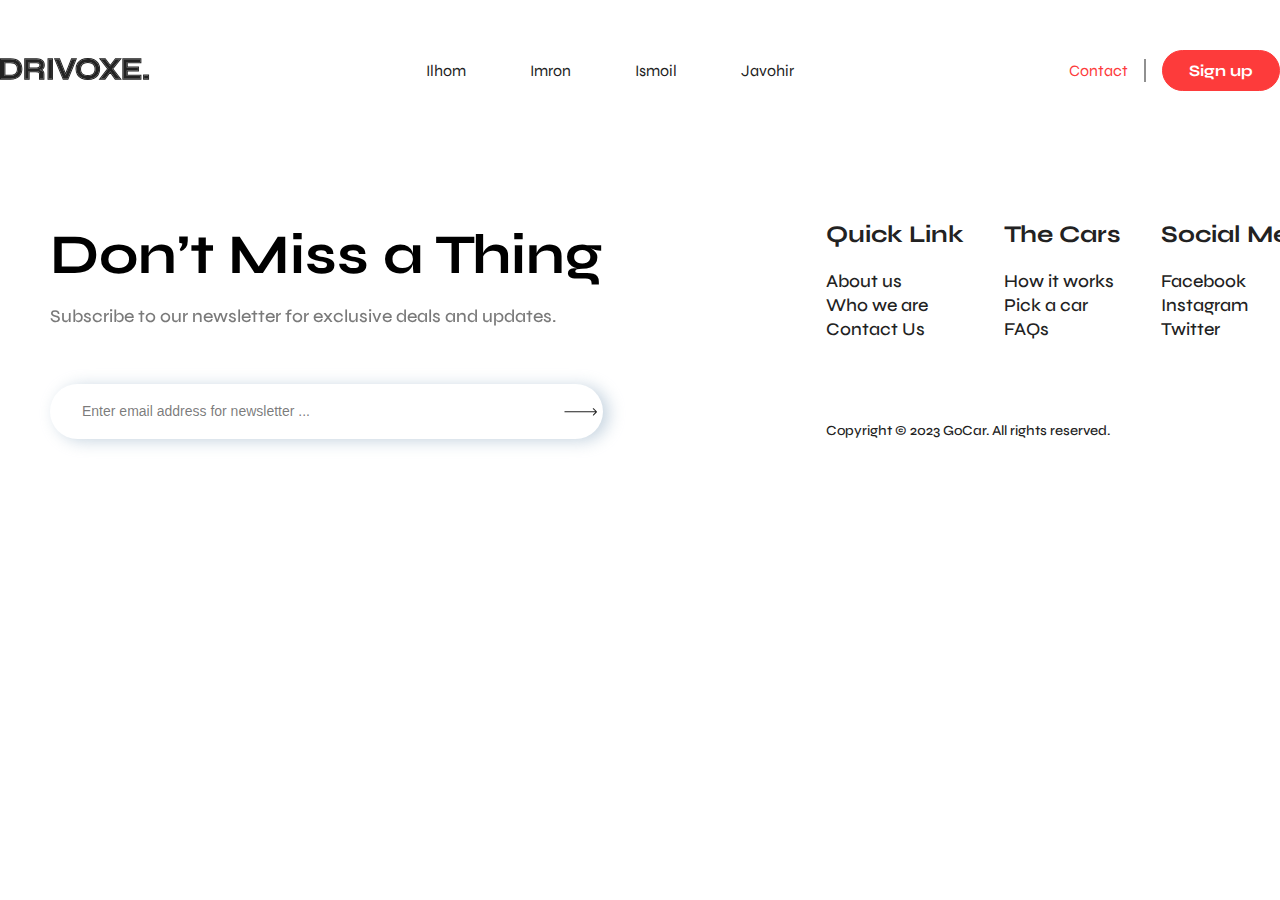
<file: index.html>
<!DOCTYPE html>
<html lang="en">
<head>
    <meta charset="UTF-8">
    <meta name="viewport" content="width=device-width, initial-scale=1.0">
    <link rel="preconnect" href="https://fonts.googleapis.com">
    <link rel="preconnect" href="https://fonts.gstatic.com" crossorigin>
    <link href="https://fonts.googleapis.com/css2?family=Syne:wght@400..800&display=swap" rel="stylesheet">

    <link rel="stylesheet" href="./css/style.css">
    <link rel="stylesheet" href="./css ">

    <title>Document</title>
</head>
<body>
    <header class="container header">
        <a href="./index.html">
            <img src="./img/Drivoxe--logo.svg" alt="">
        </a>
        <nav class="menu">
            <ul>
                <li>
                    <a href="./pages/ilhom.html">
                        Ilhom
                    </a>
                </li>
                <li>
                    <a href="./pages/imron.html">
                        Imron
                    </a>
                </li>
                <li>
                    <a href="./pages/ismoil.html">
                        Ismoil
                    </a>
                </li>
                <li>
                    <a href="./pages/javohir.html">
                        Javohir
                    </a>
                </li>
            </ul>
        </nav>

        <div class="header__buttons">
            <a class="header__buttons--link" href="#">
                Contact
            </a>
            <span></span>
            <a class="link " href="#">
                Sign up
            </a>
        </div>
    </header>
    <main>
        <div class="container">

            



        </div>
    </main>
    <footer class="container footer">
        
        <div class="footer__box">
            <h2 class="footer__box--title">
                Don’t Miss a Thing
            </h2>
            <p class="footer__box--text">
                Subscribe to our newsletter for exclusive deals and updates.
            </p>
            <form class="footer__box--form" action="">
                <input class="footer__box--form-input" type="email" placeholder="Enter email address for newsletter ...">
                <button class="footer__box--form-button">
                    <img src="./img/Arrow.svg" alt="">
                </button>
            </form>

        </div>
        <div class="footer__inner">
            <div class="footer__links">
                <ul class="footer__links--list">
                    <li>
                        <p>
                            Quick Link
                        </p>
                    </li>
                    <li>
                        <a href="#">
                            About us
                        </a>
                    </li>
                    <li>
                        <a href="#">
                            Who we are
                        </a>
                    </li>
                    <li>
                        <a href="#">
                            Contact Us
                        </a>
                    </li>
                </ul>
                <ul class="footer__links--list">
                    <li>
                        <p>
                            The Cars
                        </p>
                    </li>
                    <li>
                        <a href="#">
                            How it works
                        </a>
                    </li>
                    <li>
                        <a href="#">
                            Pick a car
                        </a>
                    </li>
                    <li>
                        <a href="#">
                            FAQs
                        </a>
                    </li>
                </ul>
                <ul class="footer__links--list">
                    <li>
                        <p>
                            Social Media
                        </p>
                    </li>
                    <li>
                        <a href="#">
                            Facebook
                        </a>
                    </li>
                    <li>
                        <a href="#">
                            Instagram
                        </a>
                    </li>
                    <li>
                        <a href="#">
                            Twitter
                        </a>
                    </li>
                </ul>
            </div>

            <p class="footer--tr">
                Copyright © 2023 GoCar. All rights reserved.
            </p>

        </div>


    </footer>
</body>
</html>
</file>
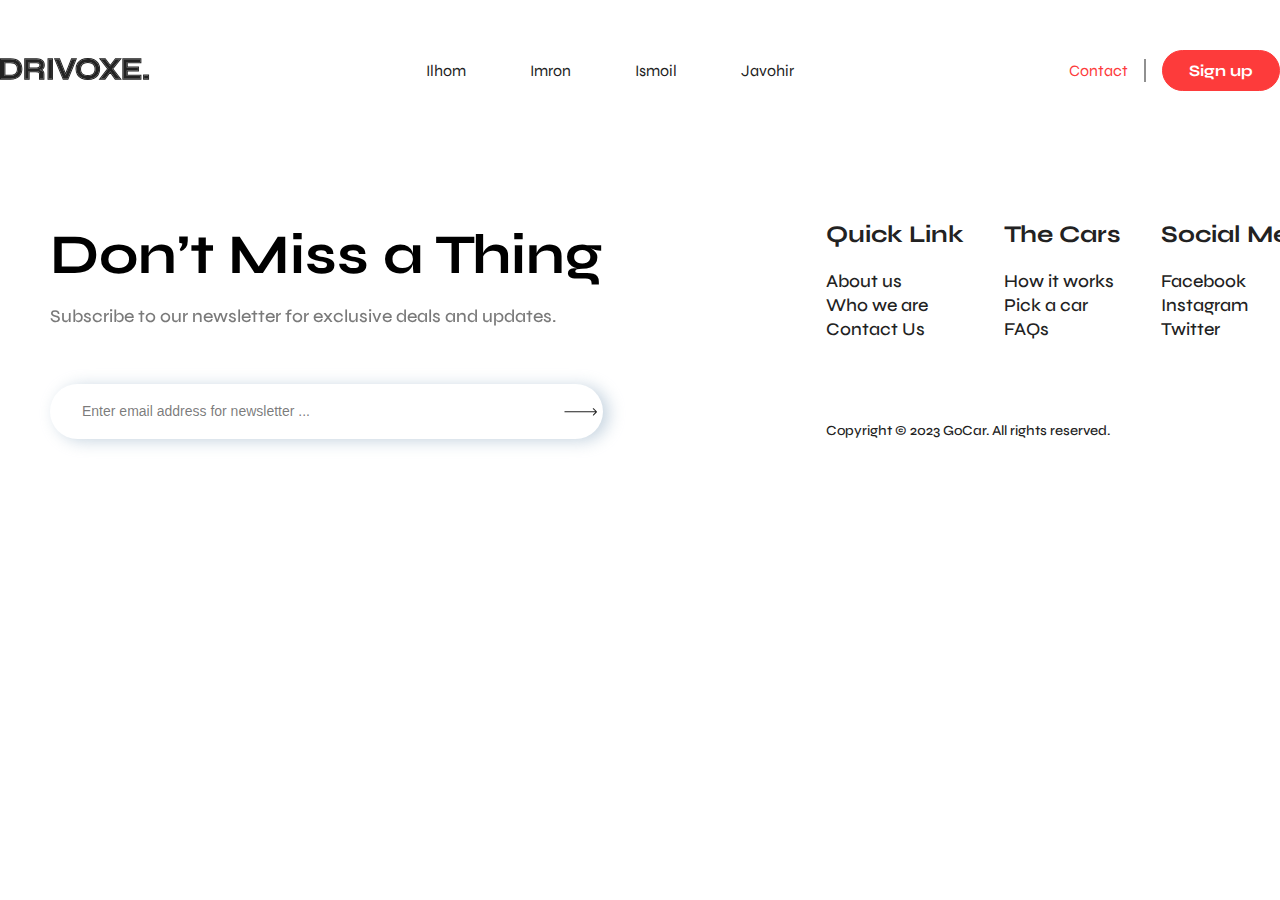
<file: pages/imron.html>
<!DOCTYPE html>
<html lang="en">
<head>
    <meta charset="UTF-8">
    <meta name="viewport" content="width=device-width, initial-scale=1.0">
    <link rel="preconnect" href="https://fonts.googleapis.com">
    <link rel="preconnect" href="https://fonts.gstatic.com" crossorigin>
    <link href="https://fonts.googleapis.com/css2?family=Syne:wght@400..800&display=swap" rel="stylesheet">

    <link rel="stylesheet" href="../css/style.css">
    <link rel="stylesheet" href="../css/ ">

    <title>Document</title>
</head>
<body>
    <header class="container header">
        <a href="../index.html">
            <img src="../img/Drivoxe--logo.svg" alt="">
        </a>
        <nav class="menu">
            <ul>
                <li>
                    <a href="../pages/ilhom.html">
                        Ilhom
                    </a>
                </li>
                <li>
                    <a href="../pages/imron.html">
                        Imron
                    </a>
                </li>
                <li>
                    <a href="../pages/ismoil.html">
                        Ismoil
                    </a>
                </li>
                <li>
                    <a href="../pages/javohir.html">
                        Javohir
                    </a>
                </li>
            </ul>
        </nav>
        <div class="header__buttons">
            <a class="header__buttons--link" href="#">
                Contact
            </a>
            <span></span>
            <a class="link " href="#">
                Sign up
            </a>
        </div>
    </header>
    <main>
        <div class="container">

            



        </div>
    </main>
    <footer class="container footer">
        <div class="footer__box">
            <h2 class="footer__box--title">
                Don’t Miss a Thing
            </h2>
            <p class="footer__box--text">
                Subscribe to our newsletter for exclusive deals and updates.
            </p>
            <form class="footer__box--form" action="">
                <input class="footer__box--form-input" type="email" placeholder="Enter email address for newsletter ...">
                <button class="footer__box--form-button">
                    <img src="../img/Arrow.svg" alt="">
                </button>
            </form>
        </div>
        <div class="footer__inner">
            <div class="footer__links">
                <ul class="footer__links--list">
                    <li>
                        <p>
                            Quick Link
                        </p>
                    </li>
                    <li>
                        <a href="#">
                            About us
                        </a>
                    </li>
                    <li>
                        <a href="#">
                            Who we are
                        </a>
                    </li>
                    <li>
                        <a href="#">
                            Contact Us
                        </a>
                    </li>
                </ul>
                <ul class="footer__links--list">
                    <li>
                        <p>
                            The Cars
                        </p>
                    </li>
                    <li>
                        <a href="#">
                            How it works
                        </a>
                    </li>
                    <li>
                        <a href="#">
                            Pick a car
                        </a>
                    </li>
                    <li>
                        <a href="#">
                            FAQs
                        </a>
                    </li>
                </ul>
                <ul class="footer__links--list">
                    <li>
                        <p>
                            Social Media
                        </p>
                    </li>
                    <li>
                        <a href="#">
                            Facebook
                        </a>
                    </li>
                    <li>
                        <a href="#">
                            Instagram
                        </a>
                    </li>
                    <li>
                        <a href="#">
                            Twitter
                        </a>
                    </li>
                </ul>
            </div>
            <p class="footer--tr">
                Copyright © 2023 GoCar. All rights reserved.
            </p>
        </div>
    </footer>
</body>
</html>
</file>
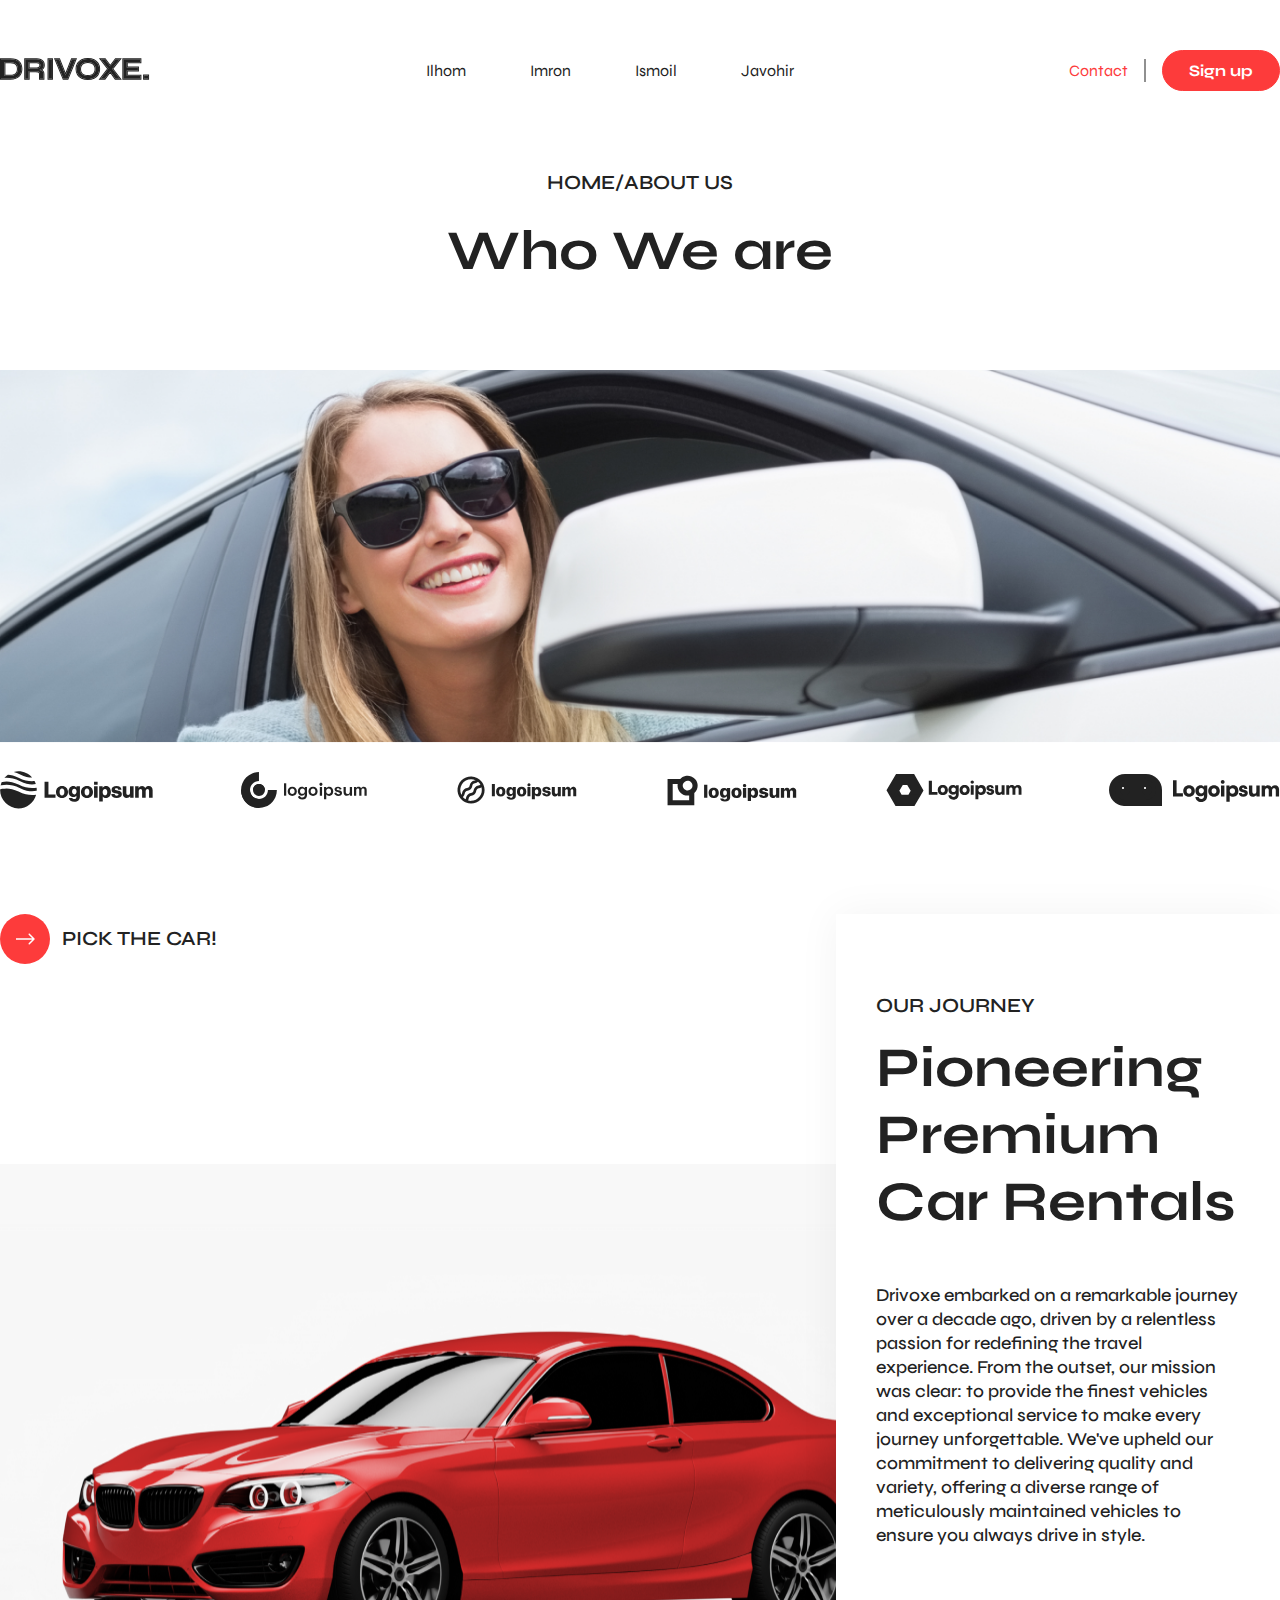
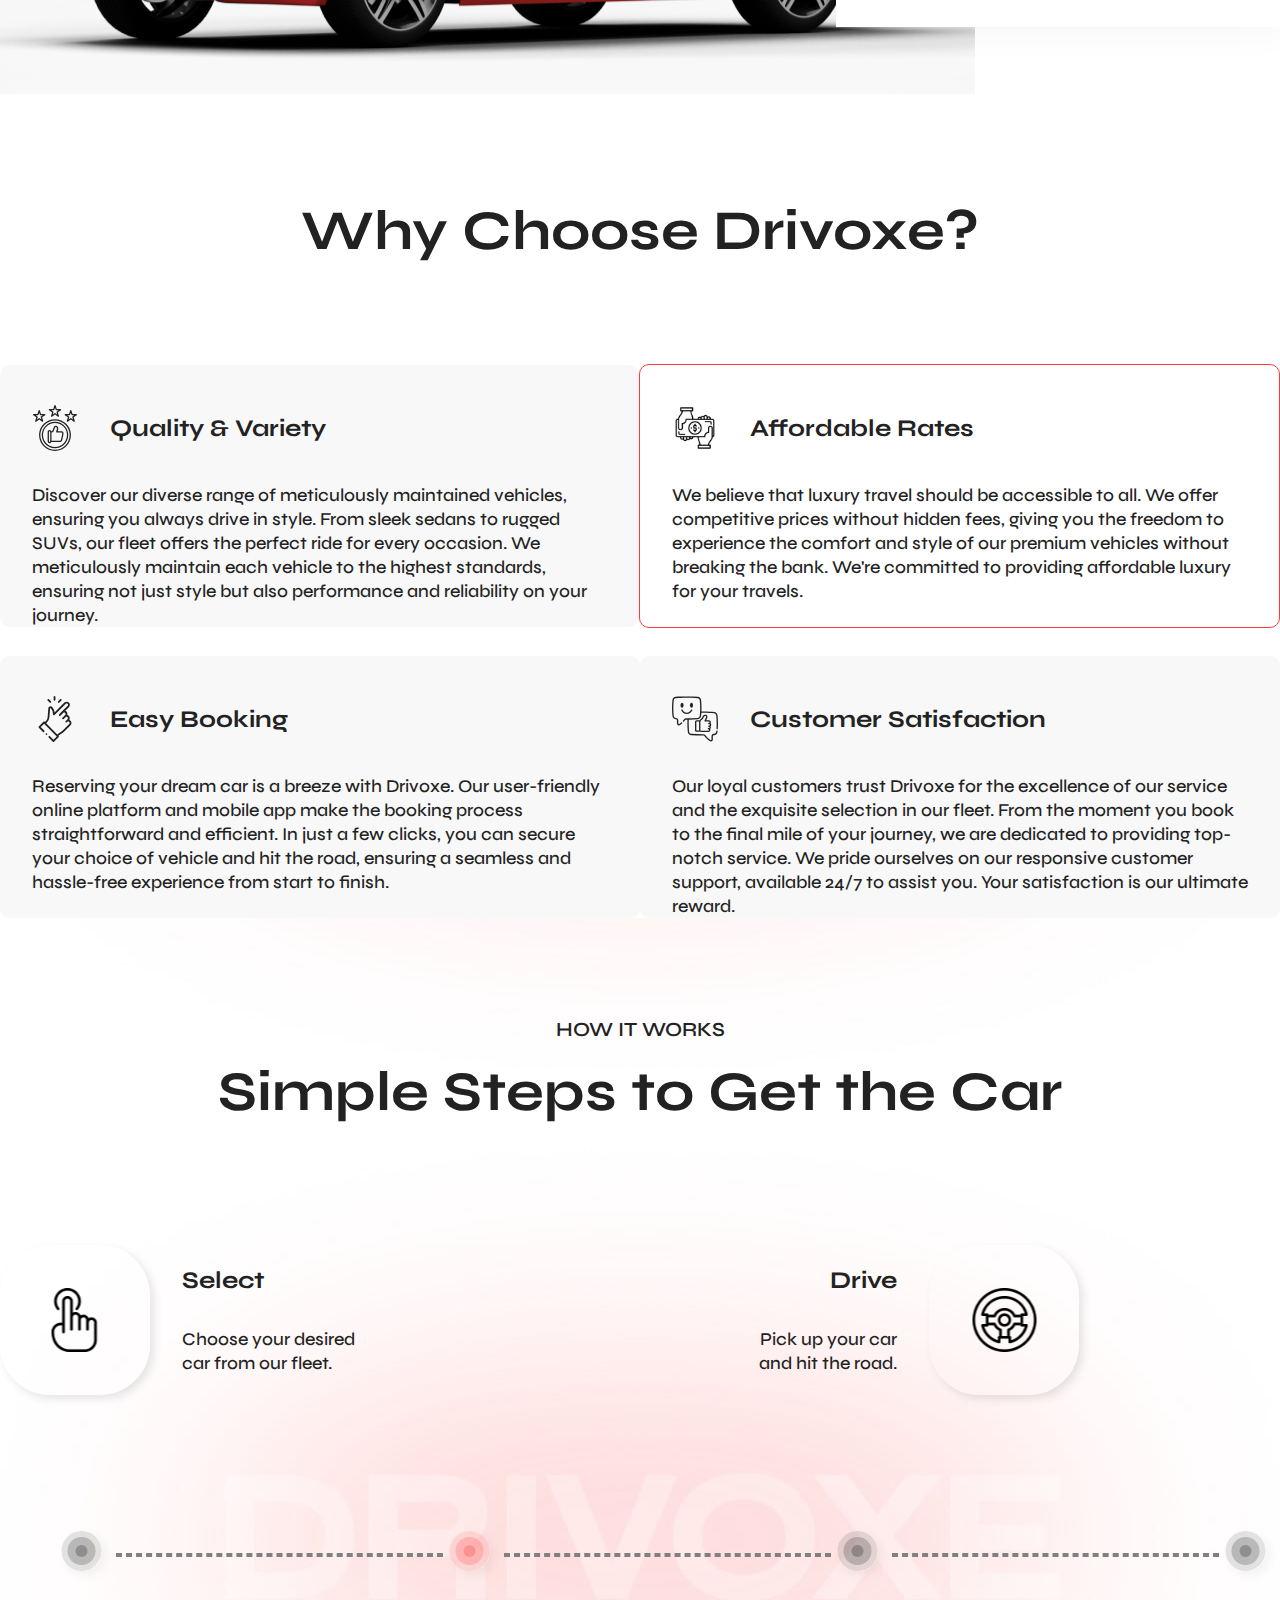
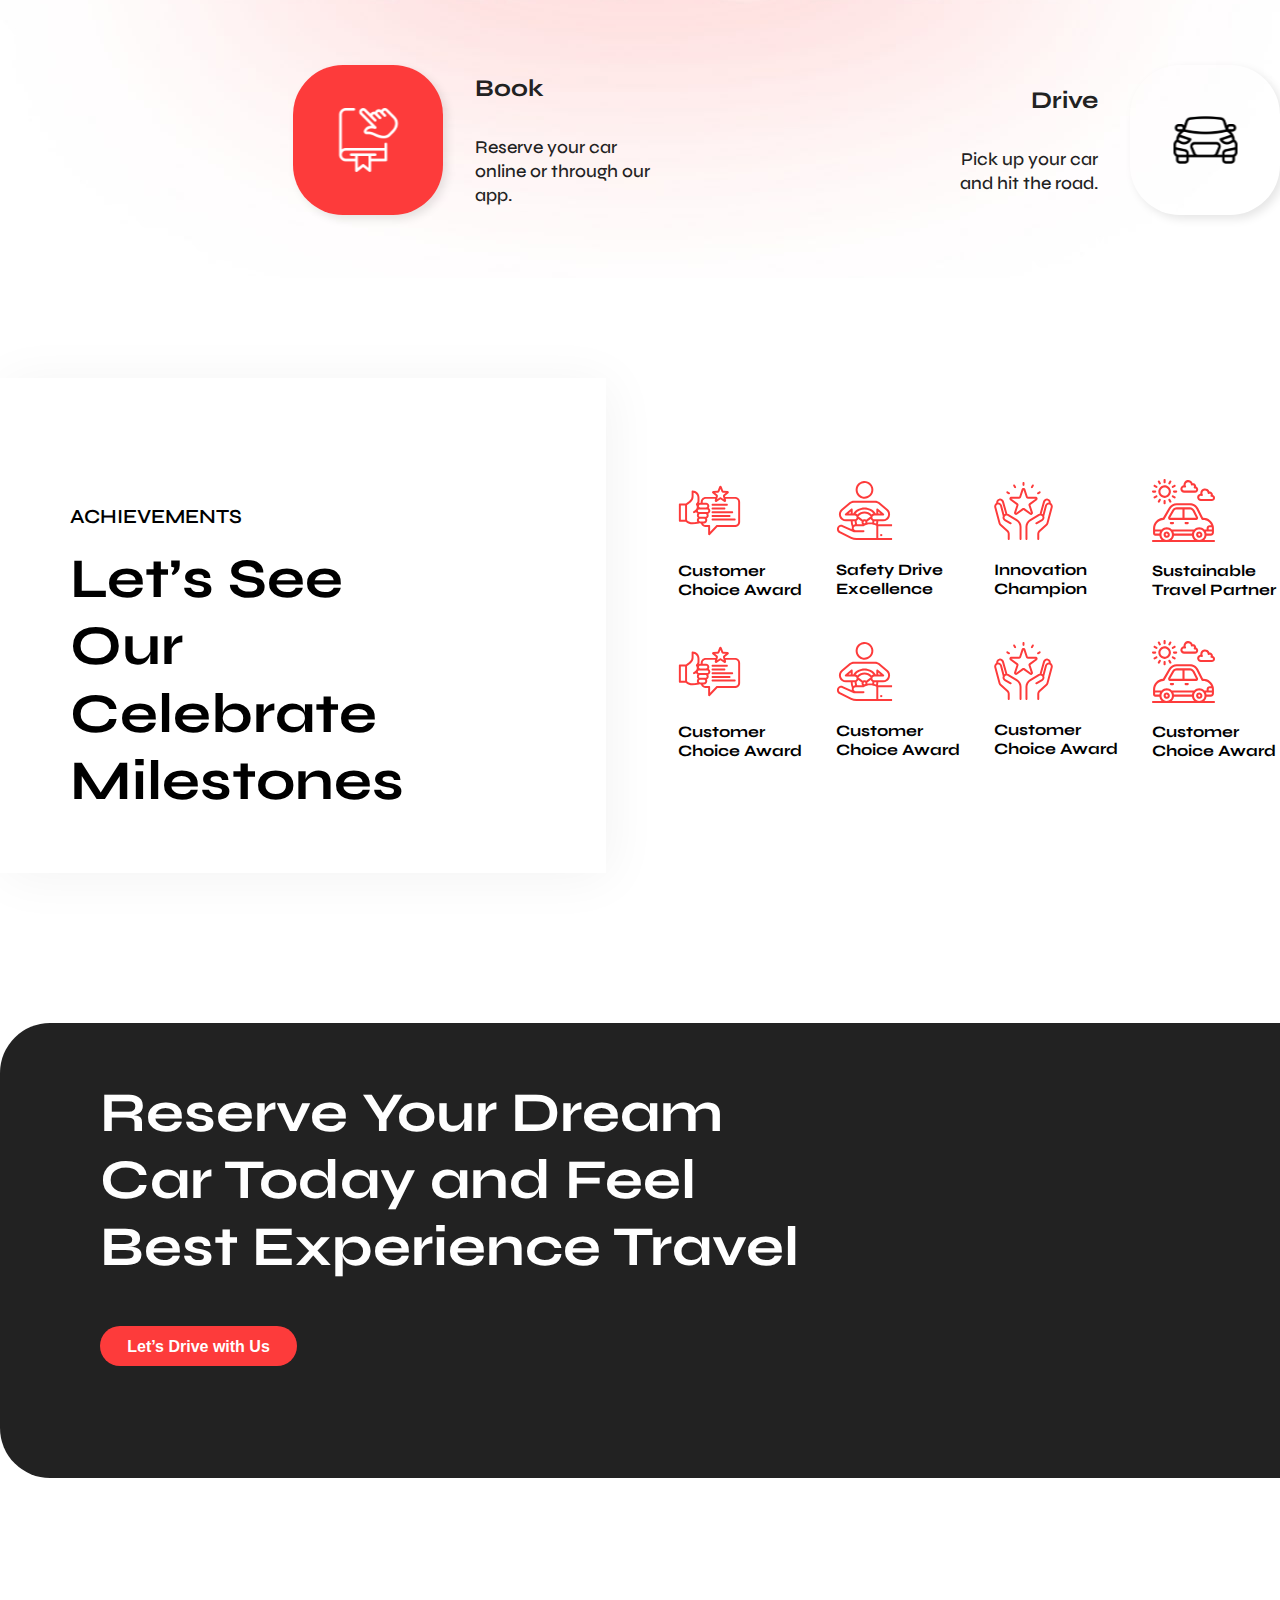
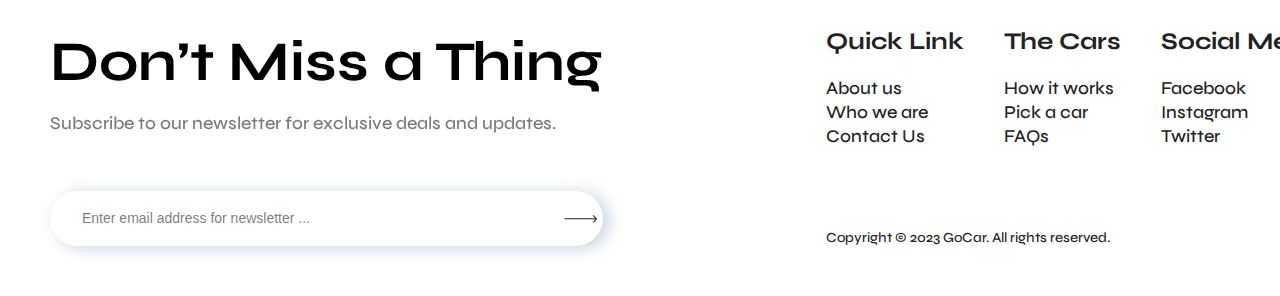
<file: pages/ismoil.html>
<!DOCTYPE html>
<html lang="en">

<head>
    <meta charset="UTF-8">
    <meta name="viewport" content="width=device-width, initial-scale=1.0">
    <link rel="preconnect" href="https://fonts.googleapis.com">
    <link rel="preconnect" href="https://fonts.gstatic.com" crossorigin>
    <link href="https://fonts.googleapis.com/css2?family=Syne:wght@400..800&display=swap" rel="stylesheet">

    <link rel="stylesheet" href="../css/style.css">
    <link rel="stylesheet" href="../css/ismoil.css">

    <title>Document</title>
</head>

<body>

    <header class="container header">
        <a href="../index.html">
            <img src="../img/Drivoxe--logo.svg" alt="">
        </a>
        <nav class="menu">
            <ul>
                <li>
                    <a href="../pages/ilhom.html">
                        Ilhom
                    </a>
                </li>
                <li>
                    <a href="../pages/imron.html">
                        Imron
                    </a>
                </li>
                <li>
                    <a href="../pages/ismoil.html">
                        Ismoil
                    </a>
                </li>
                <li>
                    <a href="../pages/javohir.html">
                        Javohir
                    </a>
                </li>
            </ul>
        </nav>
        <div class="header__buttons">
            <a class="header__buttons--link" href="#">
                Contact
            </a>
            <span></span>
            <a class="link " href="#">
                Sign up
            </a>
        </div>
    </header>

    <main>
        <section class="hero-section">
            <div class="container">
                <div class="hero">
                    <h3 class="hero__subtitle">Home/About us</h3>
                    <h1 class="hero__title">Who We are</h1>
                </div>

                <div class="hero__bg-img"></div>

                <div class="hero__corusel">
                    <div class="hero__corusel-item">
                        <img src="../img/ismoil-corusel-img.svg" alt="corusel img">
                    </div>

                    <div class="hero__corusel-item">
                        <img src="../img/ismoil-corusel-icon.svg" alt="corusel img">
                    </div>

                    <div class="hero__corusel-item">
                        <img src="../img/ismoil-corusel-logo.svg" alt="corusel img">
                    </div>

                    <div class="hero__corusel-item">
                        <img src="../img/ismoil-corusel-logoispum.svg" alt="corusel img">
                    </div>

                    <div class="hero__corusel-item">
                        <img src="../img/ismoil-logo-corusel.svg" alt="corusel img">
                    </div>

                    <div class="hero__corusel-item">
                        <img src="../img/ismoil-logoispum-corusel.svg" alt="corusel img">
                    </div>
                </div>

            </div>
        </section>

        <section class="premium-section">
            <div class="container">
                <div class="premium">
                    <div class="premium__left-content">
                        <div class="premium__top-content">
                            <div class="premium__next-page-arrow">
                                <img style="position: relative; top: 18px;" src="../img/ismoil-next-arrow.svg"
                                    alt="ismoil next arrow">
                            </div>
                            <p class="premium__top-title">pick the car!</p>
                        </div>
                        <img src="../img/preimum-img.png" width="975" height="530" alt="preimum img">
                    </div>

                    <div class="premium__right-content">
                        <div class="premium__right-card">
                            <p class="premium__card-subtitle">Our Journey</p>
                            <h3 class="premium__card-tile">Pioneering Premium Car Rentals</h3>
                            <p class="premium__card-card">Drivoxe embarked on a remarkable journey over a decade ago,
                                driven by a relentless passion for redefining the travel experience. From the outset,
                                our mission was clear: to provide the finest vehicles and exceptional service to make
                                every journey unforgettable. We've upheld our commitment to delivering quality and
                                variety, offering a diverse range of meticulously maintained vehicles to ensure you
                                always drive in style.</p>
                        </div>
                    </div>

                </div>
            </div>
        </section>

        <section class="service-section">
            <div class="container">
                <div class="service__wrapper">
                    <h2 class="service__wrapper-title">Why Choose Drivoxe?</h2>

                    <div class="service__wrapper-card-wrapper"
                        style="display: flex; align-items: center; justify-content: space-between;  padding: 0 0 28px 0; ">
                        <div class="service__wrapper-card">

                            <div class="service__card-content">
                                <div class="service__card-top-content">
                                    <img src="../img/like-icon.svg" alt="like icon">
                                    <p class="service__card-top-title">Quality & Variety</p>
                                </div>

                                <p class="service__card-top-text">Discover our diverse range of meticulously maintained
                                    vehicles, ensuring you always drive in style. From sleek sedans to rugged SUVs, our
                                    fleet offers the perfect ride for every occasion. We meticulously maintain each
                                    vehicle to the highest standards, ensuring not just style but also performance and
                                    reliability on your journey.</p>
                            </div>

                        </div>

                        <div class="service__wrapper-card"
                            style="background-color: transparent; border: 0.5px solid rgb(253, 59, 59);">

                            <div class="service__card-content">
                                <div class="service__card-top-content">
                                    <img src="../img/money-icon.svg" alt="money icon">
                                    <p class="service__card-top-title">Affordable Rates</p>
                                </div>

                                <p class="service__card-top-text">We believe that luxury travel should be accessible to
                                    all. We offer competitive prices without hidden fees, giving you the freedom to
                                    experience the comfort and style of our premium vehicles without breaking the bank.
                                    We're committed to providing affordable luxury for your travels.</p>
                            </div>

                        </div>

                    </div>

                    <div class="service__wrapper-card-wrapper"
                        style="display: flex; align-items: center; justify-content: space-between;">
                        <div class="service__wrapper-card">

                            <div class="service__card-content">
                                <div class="service__card-top-content">
                                    <img src="../img/snap-icon.svg" alt="snap icon">
                                    <p class="service__card-top-title">Easy Booking</p>
                                </div>

                                <p class="service__card-top-text">Reserving your dream car is a breeze with Drivoxe. Our
                                    user-friendly online platform and mobile app make the booking process
                                    straightforward and efficient. In just a few clicks, you can secure your choice of
                                    vehicle and hit the road, ensuring a seamless and hassle-free experience from start
                                    to finish.</p>
                            </div>

                        </div>

                        <div class="service__wrapper-card">

                            <div class="service__card-content">
                                <div class="service__card-top-content">
                                    <img src="../img/commit-logo.svg" alt="commit icon">
                                    <p class="service__card-top-title">Customer Satisfaction</p>
                                </div>

                                <p class="service__card-top-text">Our loyal customers trust Drivoxe for the excellence
                                    of our service and the exquisite selection in our fleet. From the moment you book to
                                    the final mile of your journey, we are dedicated to providing top-notch service. We
                                    pride ourselves on our responsive customer support, available 24/7 to assist you.
                                    Your satisfaction is our ultimate reward.</p>
                            </div>

                        </div>

                    </div>

                </div>
            </div>
        </section>

        <section class="works-section">
            <div class="container">
                <div class="works">
                    <div class="works__content-wrapper">
                        <p class="works__content-toptitle">HOW IT WORKS</p>
                        <h3 class="works__content-title">Simple Steps to Get the Car</h3>
                    </div>

                    <div class="works__cars-wrapper">
                        <div class="works__cars-wrapper-item">
                            <div class="works__cars-card">
                                <div class="works__cars-logo-card">
                                    <img class="works__cars-logo-img" src="../img/pointer-logo.svg" alt="pointer logo">
                                </div>

                                <div class="works__cars-card-content">
                                    <p class="works__cars-content-toptitle">Select</p>
                                    <p class="works__cars-content-title">Choose your desired car from our fleet.</p>
                                </div>

                            </div>


                            <div class="works__cars-card">

                                <div class="works__cars-card-content">
                                    <p class="works__cars-content-toptitle" style="text-align: right;">Drive</p>
                                    <p class="works__cars-content-title" style="width: 169px; text-align: right;">Pick
                                        up your car
                                        and hit the road.</p>
                                </div>

                                <div class="works__cars-logo-card">
                                    <img class="works__cars-logo-img" src="../img/drive-logo.svg" alt="drive logo">
                                </div>

                            </div>
                        </div>

                        <div class="works__cars-line-wrapper">
                            <img src="../img/cars-line.svg" alt="cars line">
                            <span class="works__cars-line"></span>
                            <img src="../img/cars-red-line.svg" alt="cars line red">
                            <span class="works__cars-line"></span>
                            <img src="../img/cars-line.svg" alt="cars line">
                            <span class="works__cars-line"></span>
                            <img src="../img/cars-line.svg" alt="cars line">
                        </div>

                        <div class="works__wrapper" style="gap: 231px;">
                            <div class="works__cars-card">
                                <div class="works__cars-logo-card" style="background-color:  rgba(253, 59, 59, 1);">
                                    <img class="works__cars-logo-img" src="../img/pointer-logo-book.svg"
                                        alt="pointer logo">
                                </div>

                                <div class="works__cars-card-content">
                                    <p class="works__cars-content-toptitle">Book</p>
                                    <p class="works__cars-content-title">Reserve your car online or through our app.</p>
                                </div>

                            </div>

                            <div class="works__cars-card">
                                <div class="works__cars-card-content">
                                    <p class="works__cars-content-toptitle" style="text-align: right;">Drive</p>
                                    <p class="works__cars-content-title" style="text-align: right;">Pick up your car
                                        <br>
                                        and hit the road.
                                    </p>
                                </div>

                                <div class="works__cars-logo-card">
                                    <img class="works__cars-logo-img" src="../img/works-car-log.svg" alt="car logo">
                                </div>

                            </div>
                        </div>

                    </div>

                </div>
            </div>
        </section>

        <section class="achievements-section">
            <div class="container">
                <div class="achievements">
                    <div class="achievements__card">
                        <p class="achievements__card-toptitle">ACHIEVEMENTS</p>
                        <h3 class="achievements__card-title">Let’s See Our Celebrate Milestones</h3>
                    </div>

                    <div>
                        <div class="achievements__item" style="padding-top: 101px; color: rgba(248, 248, 248, 1);">
                            <div class="achievements__item-card">
                                <img class="achievements__item-card-logo" src="../img/achievements-logo1.svg"
                                    alt="achievements logo">
                                <p class="achievements__item-title">Customer Choice Award</p>
                            </div>

                            <div class="achievements__item-card">
                                <img class="achievements__item-card-logo" src="../img/achievements-logo2.svg"
                                    alt="achievements logo">
                                <p class="achievements__item-title">Safety Drive Excellence</p>
                            </div>

                            <div class="achievements__item-card">
                                <img class="achievements__item-card-logo" src="../img/achievements-logo3.svg"
                                    alt="achievements logo">
                                <p class="achievements__item-title">Innovation Champion</p>
                            </div>

                            <div class="achievements__item-card">
                                <img class="achievements__item-card-logo" src="../img/achievements-logo4.svg"
                                    alt="achievements logo">
                                <p class="achievements__item-title">Sustainable Travel Partner</p>
                            </div>
                        </div>

                        <div class="achievements__item" style="margin-top: 40px;">
                            <div class="achievements__item-card">
                                <img class="achievements__item-card-logo" src="../img/achievements-logo1.svg"
                                    alt="achievements logo">
                                <p class="achievements__item-title">Customer Choice Award</p>
                            </div>

                            <div class="achievements__item-card">
                                <img class="achievements__item-card-logo" src="../img/achievements-logo2.svg"
                                    alt="achievements logo">
                                <p class="achievements__item-title">Customer Choice Award</p>
                            </div>

                            <div class="achievements__item-card">
                                <img class="achievements__item-card-logo" src="../img/achievements-logo3.svg"
                                    alt="achievements logo">
                                <p class="achievements__item-title">Customer Choice Award</p>
                            </div>

                            <div class="achievements__item-card">
                                <img class="achievements__item-card-logo" src="../img/achievements-logo4.svg"
                                    alt="achievements logo">
                                <p class="achievements__item-title">Customer Choice Award</p>
                            </div>
                        </div>
                    </div>

                </div>
            </div>
            </div>
        </section>

        <section class="dream-section">
            <div class="container">
                <div class="dream">
                    <div class="dream__content">
                        <h2 class="dream__wrapper-title">Reserve Your Dream Car Today and Feel Best Experience Travel
                        </h2>
                        <button class="dream__wrapper-btn">Let’s Drive with Us</button>
                    </div>
                </div>
            </div>
        </section>

    </main>

    <footer class="container footer">
        <div class="footer__box">
            <h2 class="footer__box--title">
                Don’t Miss a Thing
            </h2>
            <p class="footer__box--text">
                Subscribe to our newsletter for exclusive deals and updates.
            </p>
            <form class="footer__box--form" action="">
                <input class="footer__box--form-input" type="email"
                    placeholder="Enter email address for newsletter ...">
                <button class="footer__box--form-button">
                    <img src="../img/Arrow.svg" alt="">
                </button>
            </form>
        </div>
        <div class="footer__inner">
            <div class="footer__links">
                <ul class="footer__links--list">
                    <li>
                        <p>
                            Quick Link
                        </p>
                    </li>
                    <li>
                        <a href="#">
                            About us
                        </a>
                    </li>
                    <li>
                        <a href="#">
                            Who we are
                        </a>
                    </li>
                    <li>
                        <a href="#">
                            Contact Us
                        </a>
                    </li>
                </ul>
                <ul class="footer__links--list">
                    <li>
                        <p>
                            The Cars
                        </p>
                    </li>
                    <li>
                        <a href="#">
                            How it works
                        </a>
                    </li>
                    <li>
                        <a href="#">
                            Pick a car
                        </a>
                    </li>
                    <li>
                        <a href="#">
                            FAQs
                        </a>
                    </li>
                </ul>
                <ul class="footer__links--list">
                    <li>
                        <p>
                            Social Media
                        </p>
                    </li>
                    <li>
                        <a href="#">
                            Facebook
                        </a>
                    </li>
                    <li>
                        <a href="#">
                            Instagram
                        </a>
                    </li>
                    <li>
                        <a href="#">
                            Twitter
                        </a>
                    </li>
                </ul>
            </div>
            <p class="footer--tr">
                Copyright © 2023 GoCar. All rights reserved.
            </p>
        </div>
    </footer>
</body>

</html>
</file>
<file: css/style.css>
.hero__sub-title{font-family:Syne;font-size:20px;font-weight:600;line-height:24px;text-align:center;color:#222;margin-bottom:15px}.hero__title{font-family:Syne;font-size:56px;font-weight:700;line-height:67.2px;text-align:center;color:#222;margin-bottom:30px}.hero__image{width:1340px;height:400px;margin-bottom:100px}.showing__content{display:-webkit-box;display:-ms-flexbox;display:flex;-webkit-box-align:center;-ms-flex-align:center;align-items:center;-webkit-box-pack:justify;-ms-flex-pack:justify;justify-content:space-between}.showing__content .showing__title{font-family:Syne;font-size:18px;font-weight:500;line-height:24px;text-align:center;color:#222}.showing__content .showing__box{display:-webkit-box;display:-ms-flexbox;display:flex;-webkit-box-align:center;-ms-flex-align:center;align-items:center;gap:130px;margin-bottom:30px}.showing__content .showing__box .showing__btn{display:-webkit-box;display:-ms-flexbox;display:flex;-webkit-box-align:center;-ms-flex-align:center;align-items:center;gap:15px;width:Fixed 143px px;height:Hug 37px px;padding:10px 10px 10px 10px;-webkit-box-pack:justify;-ms-flex-pack:justify;justify-content:space-between;opacity:0px;background:#f8f8f8;font-family:Syne;font-size:14px;font-weight:400;line-height:16.8px;text-align:left;color:#222}.showing__content .showing__box .showing__form{display:-webkit-box;display:-ms-flexbox;display:flex;-webkit-box-align:center;-ms-flex-align:center;align-items:center;gap:90px;width:Fixed 320px px;height:Hug 37px px;padding:10px 20px 10px 20px;-webkit-box-pack:justify;-ms-flex-pack:justify;justify-content:space-between;opacity:0px;background:#f8f8f8;font-family:Syne;font-size:14px;font-weight:400;line-height:16.8px;text-align:left;color:#222}.popular__content{display:-webkit-box;display:-ms-flexbox;display:flex;-webkit-box-align:start;-ms-flex-align:start;align-items:start;gap:30px}.popular__content .popular__card{margin-bottom:30px}.popular__content .popular__card .popular__cart{width:Hug 280px px;height:Hug 406px px;padding:12px 12px 24px 12px;gap:32px;border-radius:10px 10px 10px 10px;opacity:0px;background:rgba(34,34,34,.031372549);margin-bottom:30px}.popular__content .popular__card .popular__cart .popular__image{max-width:256px;height:204px;gap:10px;opacity:0px;margin-bottom:15px}.popular__content .popular__card .popular__cart .popular__title{width:251px;height:58px;gap:0px;opacity:0px;font-family:Syne;font-size:24px;font-weight:700;line-height:28.8px;text-align:left;color:#222;margin-bottom:15px}.popular__content .popular__card .popular__cart .popular__sub-title{font-family:Syne;font-size:16px;font-weight:600;line-height:19.2px;text-align:left;color:#222;margin-bottom:5px}.popular__content .popular__card .popular__cart .popular__number{font-family:Syne;font-size:24px;font-weight:700;line-height:28.8px;text-align:left;color:#222;margin-bottom:5px}.popular__content .popular__card .popular__cart .popular__btn{width:Hug 95px px;height:Fixed 40px px;padding:10px 26px 10px 26px;gap:10px;border-radius:32px 32px 32px 32px;opacity:0px;background:#fd3b3b;color:#fff}.popular__content .popular__card .popular__cart .popular__btn:hover{background:#fff;color:#fd3b3b}.popular__content .popular__card .popular__cart:hover{background:#fd3b3b}.popular__content .popular__title2{font-family:Syne;font-size:20px;font-weight:600;line-height:24px;text-align:left;color:#000;margin-left:100px;margin-bottom:30px}.popular__content .popular__box{padding-bottom:30px}.popular__content .popular__box .popular__content2{display:-webkit-box;display:-ms-flexbox;display:flex;-webkit-box-align:start;-ms-flex-align:start;align-items:start;gap:30px;margin-left:100px;margin-bottom:20px}.popular__content .popular__box .popular__content2 .popular__image2{width:104px;height:83px;gap:10px;border-radius:10px 10px 10px 10px;opacity:0px}.popular__content .popular__box .popular__content2 .popular__sub2-title{font-family:Syne;font-size:16px;font-weight:700;line-height:19.2px;text-align:left;color:#222;margin-bottom:5px}.popular__content .popular__box .popular__content2 .popular__number2{font-family:Syne;font-size:16px;font-weight:700;line-height:19.2px;text-align:left;color:#222}.number__content{padding-top:30px;padding-bottom:90px}.number__content .number__list{display:-webkit-box;display:-ms-flexbox;display:flex;-webkit-box-align:center;-ms-flex-align:center;align-items:center;gap:60px;margin-left:350px}.number__content .number__list .number__link{font-family:Syne;font-size:20px;font-weight:600;line-height:24px;text-align:left;color:#222}.number__content .number__list .number__link:hover{color:#fd3b3b}.explore__content{background-repeat:no-repeat;background-size:cover;background-image:url("https://s3-alpha-sig.figma.com/img/0b3f/c851/06996ea1329d00c460133e85de71d40b?Expires=1725235200&Key-Pair-Id=APKAQ4GOSFWCVNEHN3O4&Signature=o52T5Dr9si9I-bTQLPo5cgwsu8NEc3OpH9ir29WCE410Y-el~hIeSV5JElVpQjvIA-Oavam8u3voT-fDP-2jH8IQnRi119NkdRXDsAenHwAg8XMjGkRSWjx8ms-tS4cPlDQbHB4RJ7jmxEGRXtkOnA4hSHOjnLc50bZJx7XeaVsIyQC9GiuNqMFHPgVNK0SgbIYqEfSQyITMo~H2FZXCmfNzAiazQFqg8CSu~ZNcDhhmuBH-FBx~M5ya6nXe7yVfS3lZuaO09i7Hmo1Jny4l6Focec2H8x1Z2ySuZWiS-JsDHiqLjT11ieeTBRJF8uAt3~O2YO9nICk313gNiYUE7Q__");max-width:1340px;height:549px;border-radius:30px 30px 30px 30px;-webkit-box-pack:justify;-ms-flex-pack:justify;justify-content:space-between;opacity:0px}.explore__content .explore__sub-title{font-family:Syne;font-size:20px;font-weight:600;line-height:24px;text-align:right;color:#fff;padding-top:70px;padding-right:100px}.explore__content .explore__title{width:841px;font-family:Syne;font-size:56px;font-weight:700;line-height:67.2px;text-align:right;color:#fff;padding-top:70px;padding-left:400px}.explore__content .explore__btn{width:Hug 212px px;height:Fixed 40px px;padding:10px 26px 10px 26px;gap:10px;border-radius:32px 32px 32px 32px;opacity:0px;font-family:Syne;font-size:16px;font-weight:700;line-height:19.2px;text-align:center;background:#fd3b3b;color:#fff;margin-top:70px;margin-left:1030px}.explore__content .explore__btn:hover{background:#fff;color:#fd3b3b}html,body,div,span,applet,object,iframe,h1,h2,h3,h4,h5,h6,p,blockquote,pre,a,abbr,acronym,address,big,cite,code,del,dfn,em,img,ins,kbd,q,s,samp,small,strike,strong,sub,sup,tt,var,b,u,i,center,dl,dt,dd,ol,ul,li,fieldset,form,label,legend,table,caption,tbody,tfoot,thead,tr,th,td,article,aside,canvas,details,embed,figure,figcaption,footer,header,hgroup,main,menu,nav,output,ruby,section,summary,time,mark,audio,video{margin:0;padding:0;border:0;font-size:100%;font:inherit;vertical-align:baseline}article,aside,details,figcaption,figure,footer,header,hgroup,main,menu,nav,section{display:block}*[hidden]{display:none}body{line-height:1}menu,ol,ul{list-style:none}blockquote,q{quotes:none}blockquote:before,blockquote:after,q:before,q:after{content:"";content:none}table{border-collapse:collapse;border-spacing:0}:root{--red:#FD3B3B}*{text-decoration:none;color:#000;outline:none;border:none;background:none}body{font-family:"Syne",sans-serif}.container{width:100%;max-width:1340px;padding:0;margin:0 auto}.link{padding:10px 26px;font-size:16px;font-weight:700;line-height:19.2px;color:#fff;background:var(--red);border-radius:32px;border:1px solid #fd3b3b}.link:hover{opacity:.7}.link:active{background-color:#fff;color:#fd3b3b;opacity:1}.header{display:-webkit-box;display:-ms-flexbox;display:flex;-webkit-box-align:center;-ms-flex-align:center;align-items:center;-webkit-box-pack:justify;-ms-flex-pack:justify;justify-content:space-between;gap:15px;-ms-flex-wrap:wrap;flex-wrap:wrap;padding:50px 0 80px}.header ul{display:-webkit-box;display:-ms-flexbox;display:flex;-webkit-box-align:center;-ms-flex-align:center;align-items:center;gap:64px}.header ul a{font-size:16px;font-weight:400;line-height:19.2px;color:#222}.header ul a:hover{opacity:.7}.header ul a:active{color:#fd3b3b}.header__buttons{display:-webkit-box;display:-ms-flexbox;display:flex;-webkit-box-align:center;-ms-flex-align:center;align-items:center;gap:16px}.header__buttons span{height:21px;border:1px solid #222;opacity:50%}.header__buttons--link{font-size:16px;font-weight:400;line-height:19.2px;color:#fd3b3b}.header__buttons--link:hover{color:rgba(216,161,161,.7019607843)}.header__buttons--link:active{color:#000}.footer{padding:50px;display:-webkit-box;display:-ms-flexbox;display:flex;-webkit-box-pack:justify;-ms-flex-pack:justify;justify-content:space-between}.footer__box--title{font-size:56px;font-weight:700;line-height:67.2px;margin-bottom:16px}.footer__box--text{font-size:18px;font-weight:500;line-height:24px;color:#222;opacity:60%;margin-bottom:auto;margin-bottom:56px}.footer__box--form{display:-webkit-box;display:-ms-flexbox;display:flex;-webkit-box-align:center;-ms-flex-align:center;align-items:center;-webkit-box-pack:justify;-ms-flex-pack:justify;justify-content:space-between;border-radius:50px;-webkit-box-shadow:6px 2px 16px 0px rgba(136,165,191,.48),-6px -2px 16px 0px rgba(255,255,255,.8);box-shadow:6px 2px 16px 0px rgba(136,165,191,.48),-6px -2px 16px 0px rgba(255,255,255,.8)}.footer__box--form:focus-within{-webkit-box-shadow:3px 3px 6px 0px #ccdbe8 inset,-3px -3px 6px 1px rgba(255,255,255,.5) inset;box-shadow:3px 3px 6px 0px #ccdbe8 inset,-3px -3px 6px 1px rgba(255,255,255,.5) inset}.footer__box--form-input{padding:20px 4px 20px 32px;-webkit-box-flex:1;-ms-flex:1;flex:1}.footer__box--form-input::-webkit-input-placeholder{font-size:14px;font-weight:500;line-height:16px;color:rgba(34,34,34,.6)}.footer__box--form-input::-moz-placeholder{font-size:14px;font-weight:500;line-height:16px;color:rgba(34,34,34,.6)}.footer__box--form-input:-ms-input-placeholder{font-size:14px;font-weight:500;line-height:16px;color:rgba(34,34,34,.6)}.footer__box--form-input::-ms-input-placeholder{font-size:14px;font-weight:500;line-height:16px;color:rgba(34,34,34,.6)}.footer__box--form-input::placeholder{font-size:14px;font-weight:500;line-height:16px;color:rgba(34,34,34,.6)}.footer__inner{display:-webkit-box;display:-ms-flexbox;display:flex;-webkit-box-orient:vertical;-webkit-box-direction:normal;-ms-flex-direction:column;flex-direction:column;-webkit-box-pack:justify;-ms-flex-pack:justify;justify-content:space-between}.footer__links{display:-webkit-box;display:-ms-flexbox;display:flex;gap:40px}.footer__links p{font-size:24px;font-weight:700;line-height:28.8px;color:#222;margin-bottom:19px}.footer__links a{font-size:18px;font-weight:500;line-height:24px;color:#222}.footer .footer--tr{font-size:14px;font-weight:500;line-height:16px;color:#222}
</file>
<file: css/ismoil.css>
:root{--font-color: rgb(34, 34, 34);--btn-color: #FD3B3B;--card-bg-color: rgb(248, 248, 248, 1);--shadow: rgba(0, 0, 0, 0.05)}.hero{text-align:center;padding-bottom:56px}.hero__subtitle{color:var(--font-color);font-family:Syne;font-size:20px;font-weight:600;line-height:24px;letter-spacing:0%;text-transform:uppercase;margin-bottom:22px}.hero__title{color:var(--font-color);font-family:Syne;font-size:56px;font-weight:700;line-height:67px;letter-spacing:0%}.hero__bg-img{background-image:url(../img/hero-img.png);background-repeat:no-repeat;background-size:1340px,400px;width:1340px;height:400px}.hero__corusel{display:-webkit-box;display:-ms-flexbox;display:flex;-webkit-box-align:center;-ms-flex-align:center;align-items:center;-webkit-box-pack:justify;-ms-flex-pack:justify;justify-content:space-between;padding-bottom:100px}.premium{display:-webkit-box;display:-ms-flexbox;display:flex;-webkit-box-align:center;-ms-flex-align:center;align-items:center}.premium__top-content{padding-bottom:200px;display:-webkit-box;display:-ms-flexbox;display:flex;-webkit-box-align:center;-ms-flex-align:center;align-items:center;gap:12px}.premium__next-page-arrow{width:50px;height:50px;border-radius:50%;background-color:var(--btn-color);text-align:center}.premium__top-title{color:var(--font-color);font-family:Syne;font-size:20px;font-weight:600;line-height:24px;letter-spacing:0%;text-transform:uppercase}.premium{position:relative;width:100%}.premium__right-content{background-color:#fff;-webkit-box-shadow:0px 0px 40px 0px var(--shadow);box-shadow:0px 0px 40px 0px var(--shadow);position:absolute;right:0;top:0}.premium__right-card{padding:80px 40px 80px 40px;-webkit-box-sizing:border-box;box-sizing:border-box;width:444px}.premium__card-subtitle{color:var(--font-color);font-family:Syne;font-size:20px;font-weight:600;line-height:24px;letter-spacing:0%;text-transform:uppercase}.premium__card-tile{margin-top:16px;width:364px;color:var(--font-color);font-family:Syne;font-size:56px;font-weight:700;line-height:67px;letter-spacing:0%}.premium__card-card{margin-top:48px;color:var(--font-color);font-family:Syne;font-size:18px;font-weight:500;line-height:24px;letter-spacing:0%}.service__wrapper{padding-top:100px}.service__wrapper-title{color:var(--font-color);font-family:Syne;font-size:56px;font-weight:700;line-height:67px;letter-spacing:0%;text-align:center;margin-bottom:100px}.service__wrapper-card{height:262px;width:656px;background-color:var(--card-bg-color);border-radius:10px}.service__card-top-content{display:-webkit-box;display:-ms-flexbox;display:flex;-webkit-box-align:center;-ms-flex-align:center;align-items:center;gap:32px;margin-bottom:32px}.service__card-content{padding:40px 32px 32px 32px}.service__card-top-title{color:var(--font-color);font-family:Syne;font-size:24px;font-weight:700;line-height:29px;letter-spacing:0%}.service__card-top-text{color:var(--font-color);font-family:Syne;font-size:18px;font-weight:500;line-height:24px;letter-spacing:0%}.works{padding-top:100px;margin-bottom:100px}.works__content-wrapper{text-align:center}.works__content-toptitle{color:var(--font-color);font-family:Syne;font-size:20px;font-weight:600;line-height:24px;letter-spacing:0%;text-transform:uppercase;margin-bottom:16px}.works__content-title{color:var(--font-color);font-family:Syne;font-size:56px;font-weight:700;line-height:67px;letter-spacing:0%}.works__cars-card{display:-webkit-box;display:-ms-flexbox;display:flex;-webkit-box-align:center;-ms-flex-align:center;align-items:center;gap:32px}.works__cars-logo-card{width:150px;height:150px;border-radius:50px;-webkit-box-shadow:4px 4px 10px 0px rgba(0,0,0,.1);box-shadow:4px 4px 10px 0px rgba(0,0,0,.1);text-align:center}.works__cars-logo-img{position:relative;top:43px}.works__cars-content-toptitle{color:var(--font-color);font-family:Syne;font-size:24px;font-weight:700;line-height:29px;letter-spacing:0%;margin-bottom:32px}.works__cars-content-title{width:196px;color:var(--font-color);font-family:Syne;font-size:18px;font-weight:500;line-height:24px}.works__cars-wrapper-item{margin-top:100px;display:-webkit-box;display:-ms-flexbox;display:flex;-webkit-box-align:center;-ms-flex-align:center;align-items:center;gap:350px;margin-top:120px}.works__cars-line-wrapper{margin-left:55px;margin-top:130px;display:-webkit-box;display:-ms-flexbox;display:flex;-webkit-box-align:center;-ms-flex-align:center;align-items:center;-webkit-box-pack:justify;-ms-flex-pack:justify;justify-content:space-between;margin-bottom:48px}.works__cars-line{width:100%;border:gray dashed 2px}.works__wrapper{margin-top:80px;display:-webkit-box;display:-ms-flexbox;display:flex;-webkit-box-align:center;-ms-flex-align:center;align-items:center;-webkit-box-pack:end;-ms-flex-pack:end;justify-content:end}.works-section{background-image:url(../img/bg-img.jpg);width:100%;background-position:center 190px;height:960px}.achievements-section{margin-top:100px}.achievements{display:-webkit-box;display:-ms-flexbox;display:flex;gap:72px}.achievements__card{width:614px;height:495px;-webkit-box-shadow:var(--shadow);box-shadow:var(--shadow);-webkit-box-shadow:4px 4px 50px 0px rgba(0,0,0,.05);box-shadow:4px 4px 50px 0px rgba(0,0,0,.05);background:#fff}.achievements__card-toptitle{padding:127px 0 0 70px;font-family:Syne;font-size:20px;font-weight:600;line-height:24px;margin-bottom:16px}.achievements__card-title{max-width:400px;padding:0 144px 127px 70px;font-family:Syne;font-size:56px;font-weight:700;line-height:67.2px}.achievements__item{display:-webkit-box;display:-ms-flexbox;display:flex;-webkit-box-align:center;-ms-flex-align:center;align-items:center;gap:30px}.achievements__item-card-logo{margin-bottom:16px}.achievements__item-title{max-width:130px;font-family:Body Text 2;font-size:16px;font-weight:700;line-height:19.2px}.dream-section{padding-top:150px;padding-bottom:100px}.dream{width:1340px;height:399px;background-color:var(--font-color);padding-top:56px;border-radius:50px}.dream__content{padding-left:100px}.dream__wrapper-title{max-width:702px;color:#fff;font-family:Syne;font-size:56px;font-weight:700;line-height:67px;letter-spacing:0%;margin-bottom:46px}.dream__wrapper-btn{width:197px;height:40px;border-radius:32px;background:#fd3b3b;color:#fff;font-size:16px;font-weight:700;line-height:19px;letter-spacing:0%;cursor:pointer;-webkit-transition:all .2s linear;transition:all .2s linear}.dream__wrapper-btn:hover{background-color:rgba(0,0,0,0);border:1px solid #fd3b3b}
</file>
